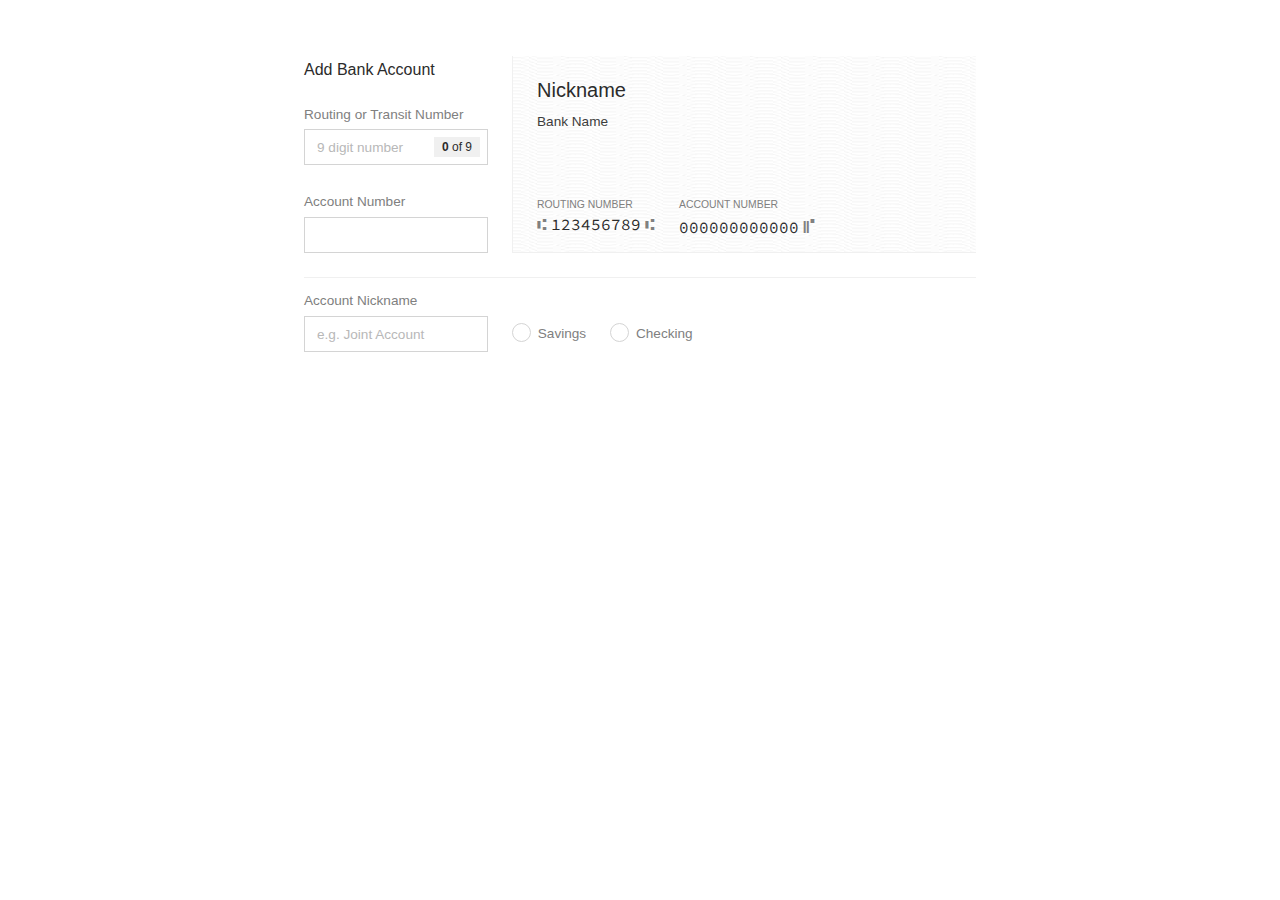
<file: index.html>
<!DOCTYPE html>
<html>
<head>
  <meta charset="utf-8">
  <title>Bank Account Entry</title>
  <link rel="stylesheet" href="assets/css/bank-account.css">
</head>
<body>

  <section class="section--add-bank">

    <div class="number-entry-wrapper">
      <fieldset class="numbers--account-routing">
        <h1>Add Bank Account</h1>
        <label for="" class="label--routing-number">
          <span>Routing or Transit Number</span>
          <input type="number" class="input--routing-number" placeholder="9 digit number">
          <div class="routing-counter">
            <span>0</span> of 9
          </div>
          <div class="loading loading--routing-number is-hidden"></div>
          <div class="checkmark loading--success-checkmark is-hidden"></div>
        </label>
        <label for="" class="label--account-number">
          <span>Account Number</span>
          <input type="number" class="input--account-number">
        </label>
      </fieldset>

      <div class="faux-check">
        <div>
          <div class="check--names">
            <div class="check--nickname">Nickname</div>
            <div class="check--bank-name">Bank Name</div>
            <address class="check--bank-address">
              <span class="bank-address--street"></span><br>
              <span class="bank-address--city"></span>
              <span class="bank-address--state"></span>
              <span class="bank-address--zip"></span>
            </address>
          </div>
          <div class="check--numbers">
            <div class="check-numbers--routing">
              <div class="numbers--label">Routing Number</div>
              <div class="numbers--value">123456789</div>

            </div>
            <div class="check-numbers--account">
              <div class="numbers--label">Account Number</div>
              <div class="numbers--value">000000000000</div>
            </div>
          </div>
        </div>
      </div>
    </div>

    <fieldset class="nickname-type">
      <div class="inner"><!-- necesary - chrome & FF flexbox bugs for fieldsets -->
        <label for="" class="label--nickname">
          <span>Account Nickname</span>
          <input type="text" class="input--nickname" placeholder="e.g. Joint Account">
        </label>
        <div class="option--savings-checking">
          <div class="radio">
            <input type="radio" name="account-type" id="account-type--savings">
            <label for="account-type--savings">Savings</label>
          </div>
          <div class="radio">
            <input type="radio" name="account-type" id="account-type--checking">
            <label for="account-type--checking">Checking</label>
          </div>
        </div>
      </div>
    </fieldset>

  </section>

  <script src="https://ajax.googleapis.com/ajax/libs/jquery/3.1.0/jquery.min.js"></script>
  <script src="assets/js/bank-account.js"></script>
  </body>
</html>
</file>
<file: assets/css/bank-account.css>
@charset "UTF-8";
@import url("https://fonts.googleapis.com/css?family=Source+Code+Pro");
* {
  box-sizing: border-box; }

body {
  color: #2b2b2b;
  font: 1rem/1 -apple-system, BlinkMacSystemFont, Segoe UI, Roboto, Oxygen, Ubuntu, Cantarell, Fira Sans, Droid Sans, Helvetica Neue, sans-serif; }
  body h1 {
    font-size: 1rem;
    font-weight: 400; }

.is-hidden {
  opacity: 0;
  width: 0;
  height: 0;
  max-width: 0;
  max-height: 0; }

@keyframes spin {
  0% {
    transform: rotate(0deg); }
  100% {
    transform: rotate(360deg); } }
.loading {
  animation: spin 1s infinite linear;
  border: 2px solid #f0f0f0;
  border-top-color: #1B8BFF;
  border-radius: 50%;
  display: inline-block;
  width: 1em;
  height: 1em; }

.loading--routing-number {
  position: absolute;
  right: .75rem;
  bottom: calc(.5rem + 2px);
  transition: .125s; }

.loading--success-checkmark {
  position: absolute;
  right: 1rem;
  bottom: calc(.5rem + 5px);
  transition: .125s; }

.checkmark {
  border: solid #48D460;
  border-width: 0 3px 3px 0;
  display: inline-block;
  width: 8px;
  height: 13px;
  transform: rotate(45deg); }

fieldset {
  border: none;
  margin: 0;
  padding: 0; }
  fieldset input[type="number"],
  fieldset input[type="text"] {
    border: 1px solid #d4d4d4;
    font-size: 1rem;
    font-weight: 100;
    padding: .5rem .75rem;
    transition: .25s;
    width: 100%; }
    fieldset input[type="number"]:focus,
    fieldset input[type="text"]:focus {
      border-color: #1B8BFF;
      outline: none; }
    fieldset input[type="number"]::-webkit-inner-spin-button, fieldset input[type="number"]::-webkit-outer-spin-button,
    fieldset input[type="text"]::-webkit-inner-spin-button,
    fieldset input[type="text"]::-webkit-outer-spin-button {
      margin: 0;
      -webkit-appearance: none; }
    fieldset input[type="number"]::-webkit-input-placeholder,
    fieldset input[type="text"]::-webkit-input-placeholder {
      color: #b8b8b8;
      font: 0.85rem/1 -apple-system, BlinkMacSystemFont, Segoe UI, Roboto, Oxygen, Ubuntu, Cantarell, Fira Sans, Droid Sans, Helvetica Neue, sans-serif; }
  fieldset label {
    display: block;
    margin-top: 1.875em;
    position: relative;
    width: 11.5rem; }
    fieldset label > span {
      color: gray;
      display: block;
      font-size: .85em;
      margin-bottom: .5rem; }

.routing-counter {
  background: #f0f0f0;
  display: inline-block;
  font-size: .75em;
  line-height: 1;
  padding: .25rem .5rem;
  position: absolute;
  right: .5rem;
  bottom: .5rem;
  transition: .125s; }
  .routing-counter span {
    font-weight: 900; }

.option--savings-checking {
  display: flex;
  align-items: flex-end;
  margin: 0 0 .75rem 1.5rem; }
  .option--savings-checking .radio {
    margin-right: 1.5rem; }
    .option--savings-checking .radio input[type="radio"] {
      position: absolute;
      opacity: 0; }
      .option--savings-checking .radio input[type="radio"] + label {
        cursor: pointer;
        line-height: 1; }
        .option--savings-checking .radio input[type="radio"] + label::before {
          background-color: transparent;
          border: 1px solid #d4d4d4;
          border-radius: 50%;
          content: '';
          display: inline-block;
          width: 17px;
          height: 17px;
          margin: 0 .5em 0 0;
          position: relative;
          transition: .25s;
          transform: translateY(4px); }
      .option--savings-checking .radio input[type="radio"]:checked + label::before {
        background-color: #1B8BFF;
        border-color: #1B8BFF; }
      .option--savings-checking .radio input[type="radio"]:hover + label::before {
        background-color: #d4d4d4; }
      .option--savings-checking .radio input[type="radio"]:checked:hover + label::before {
        background-color: #1B8BFF; }
    .option--savings-checking .radio label {
      color: gray;
      display: inline-block;
      font-size: .85rem;
      width: auto; }

.faux-check {
  max-width: calc(100% - 12.5rem - .5rem);
  position: relative;
  width: calc(100% - 12.5rem - .5rem); }
  .faux-check > div {
    background: url("../images/wave.jpg") repeat;
    border-left: 1px solid #f0f0f0;
    border-bottom: 1px solid #f0f0f0;
    display: inline-flex;
    flex-direction: column;
    justify-content: space-between;
    padding: .5em 5em 1em 1.5em;
    position: relative;
    width: 100%; }
    .faux-check > div::before {
      display: block;
      width: 100%;
      height: 100%;
      opacity: .5;
      position: absolute;
      top: 0;
      left: 0;
      z-index: -1; }
  .faux-check.account-radio--savings-checked::after, .faux-check.account-radio--checking-checked::after {
    color: gray;
    content: '';
    display: block;
    font-size: .65em;
    text-transform: uppercase;
    position: absolute;
    top: calc(1rem + .5rem + .75rem - calc(.65rem/2));
    right: 1.5rem; }
  .faux-check.account-radio--savings-checked::after {
    content: 'Savings'; }
  .faux-check.account-radio--checking-checked::after {
    content: 'Checking'; }

.check--names {
  font-weight: 400; }
  .check--names .check--nickname {
    font-size: 1.25rem;
    font-weight: 300;
    margin: 1rem 0 .75rem; }
  .check--names .check--bank-name {
    color: #3d3d3d;
    font-size: .85rem;
    font-weight: 100;
    line-height: 1.5;
    text-transform: capitalize; }

.check--bank-address {
  color: gray;
  font: normal 0.75rem/1.25 -apple-system, BlinkMacSystemFont, Segoe UI, Roboto, Oxygen, Ubuntu, Cantarell, Fira Sans, Droid Sans, Helvetica Neue, sans-serif;
  text-transform: capitalize;
  margin-bottom: 1.75rem;
  min-height: 2.5rem; }

.check--numbers {
  display: flex; }
  .check--numbers .numbers--label {
    color: gray;
    font-size: .65em;
    margin-bottom: .5em;
    text-transform: uppercase; }
  .check--numbers .numbers--value {
    font-family: "Source Code Pro", monospace;
    font-size: 1rem;
    transition: .25s; }
    .check--numbers .numbers--value::before, .check--numbers .numbers--value::after {
      color: gray;
      font: 1rem/1 monospace; }

.check-numbers--routing {
  margin-right: 1.5em; }
  .check-numbers--routing .numbers--value::before, .check-numbers--routing .numbers--value::after {
    content: '⑆'; }
  .check-numbers--routing .numbers--value::before {
    padding-right: .25rem; }
  .check-numbers--routing .numbers--value::after {
    padding-left: .25rem; }

.check-numbers--account .numbers--value::after {
  content: '⑈';
  font-size: 1.25rem;
  padding-left: .25rem; }

.section--add-bank {
  padding: 3rem;
  max-width: 768px;
  margin: 0 auto; }

.number-entry-wrapper {
  display: flex;
  flex-direction: row;
  flex-wrap: wrap; }

.numbers--account-routing {
  align-self: flex-end;
  border: none;
  margin: 0 1.5rem 0 0;
  padding: 0; }
  .numbers--account-routing h1 {
    margin-top: 0; }

.nickname-type .inner {
  border-top: 1px solid #f0f0f0;
  display: flex;
  flex-direction: row;
  margin-top: 1.5em;
  padding-top: 1em;
  width: 100%; }
  .nickname-type .inner .label--nickname {
    margin-top: 0; }
</file>
